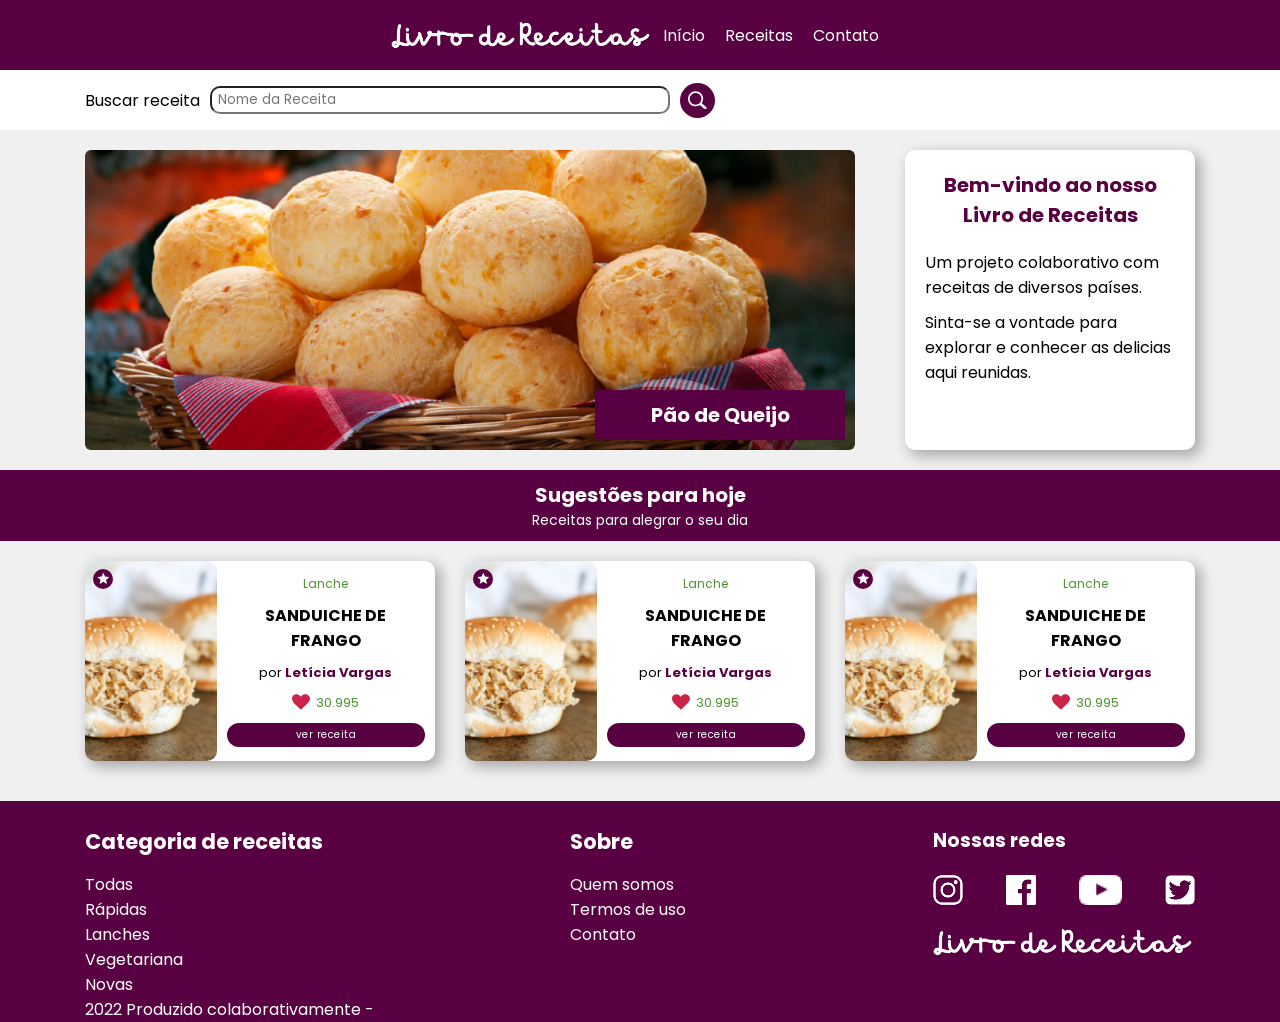
<file: index.html>
<!DOCTYPE html>
<html lang="en">
<head>
  <meta charset="UTF-8">
  <meta http-equiv="X-UA-Compatible" content="IE=edge">
  <meta name="viewport" content="width=device-width, initial-scale=1.0">
  <link rel="stylesheet" href="styles.css">
  <link rel="preconnect" href="https://fonts.googleapis.com">
  <link rel="preconnect" href="https://fonts.gstatic.com" crossorigin>
  <link href="https://fonts.googleapis.com/css2?family=Poppins:wght@200;400;700&display=swap" rel="stylesheet">
  <title>Livro de Receitas</title>
</head>
<body>
  <header>
    <nav class="upMenu">
      <div class="container">
        <img src="assets/LogoSemFundo.png" class="upMenuImage" />
        <ul>
          <li><a href="#"> Início </a></li>
          <li><a href="#"> Receitas </a></li>
          <li><a href="#"> Contato </a></li>
        </ul>
      </div>
    </nav>
    <div class="searchBar">
      <div class="container">
        <label>Buscar receita</label>
        <input type="text" placeholder="Nome da Receita"/>
        <button>
          <svg version="1.1" id="Layer_1" xmlns="http://www.w3.org/2000/svg" xmlns:xlink="http://www.w3.org/1999/xlink" x="0px" y="0px" width="122.879px" height="119.799px" viewBox="0 0 122.879 119.799" enable-background="new 0 0 122.879 119.799" xml:space="preserve">
            <g>
              <path d="M49.988,0h0.016v0.007C63.803,0.011,76.298,5.608,85.34,14.652c9.027,9.031,14.619,21.515,14.628,35.303h0.007v0.033v0.04 h-0.007c-0.005,5.557-0.917,10.905-2.594,15.892c-0.281,0.837-0.575,1.641-0.877,2.409v0.007c-1.446,3.66-3.315,7.12-5.547,10.307 l29.082,26.139l0.018,0.016l0.157,0.146l0.011,0.011c1.642,1.563,2.536,3.656,2.649,5.78c0.11,2.1-0.543,4.248-1.979,5.971 l-0.011,0.016l-0.175,0.203l-0.035,0.035l-0.146,0.16l-0.016,0.021c-1.565,1.642-3.654,2.534-5.78,2.646 c-2.097,0.111-4.247-0.54-5.971-1.978l-0.015-0.011l-0.204-0.175l-0.029-0.024L78.761,90.865c-0.88,0.62-1.778,1.209-2.687,1.765 c-1.233,0.755-2.51,1.466-3.813,2.115c-6.699,3.342-14.269,5.222-22.272,5.222v0.007h-0.016v-0.007 c-13.799-0.004-26.296-5.601-35.338-14.645C5.605,76.291,0.016,63.805,0.007,50.021H0v-0.033v-0.016h0.007 c0.004-13.799,5.601-26.296,14.645-35.338C23.683,5.608,36.167,0.016,49.955,0.007V0H49.988L49.988,0z M50.004,11.21v0.007h-0.016 h-0.033V11.21c-10.686,0.007-20.372,4.35-27.384,11.359C15.56,29.578,11.213,39.274,11.21,49.973h0.007v0.016v0.033H11.21 c0.007,10.686,4.347,20.367,11.359,27.381c7.009,7.012,16.705,11.359,27.403,11.361v-0.007h0.016h0.033v0.007 c10.686-0.007,20.368-4.348,27.382-11.359c7.011-7.009,11.358-16.702,11.36-27.4h-0.006v-0.016v-0.033h0.006 c-0.006-10.686-4.35-20.372-11.358-27.384C70.396,15.56,60.703,11.213,50.004,11.21L50.004,11.21z"/>
            </g>
          </svg>
        </button>
      </div>
    </div>
  </header>
  <main>
    <section class="container highlight">
      <div class="highlightRecipe">
        <span>Pão de Queijo</span>
        <img src="assets/recipes/paoDeQueijo.jpg" alt="Foto da receita de pão de queijo" />
      </div>
      <aside>
        <header>Bem-vindo ao nosso Livro de Receitas</header>
        <p>Um projeto colaborativo com receitas de diversos países.</p>
        <p>Sinta-se a vontade para explorar e conhecer as delicias aqui reunidas.</p>
      </aside>
    </section>
    <section class="recipes">
      <header class="classeDoVictor">
        <h1>Sugestões para hoje</h2>
        <h2>Receitas para alegrar o seu dia</h2>
      </header>
      <div class="container recipesContainer">
        <article class="card">
          <div class="cardImage">
            <button>
              <svg id="Layer_1" data-name="Layer 1" xmlns="http://www.w3.org/2000/svg" viewBox="0 0 122.88 117.19">
                <path d="M64.39,2,80.11,38.76,120,42.33a3.2,3.2,0,0,1,1.83,5.59h0L91.64,74.25l8.92,39a3.2,3.2,0,0,1-4.87,3.4L61.44,96.19,27.09,116.73a3.2,3.2,0,0,1-4.76-3.46h0l8.92-39L1.09,47.92A3.2,3.2,0,0,1,3,42.32l39.74-3.56L58.49,2a3.2,3.2,0,0,1,5.9,0Z"/>
              </svg>
            </button>
            <img src="assets/recipes/sanduicheDeFrango.jpg"/>
          </div>
          <div class="cardInfo">
            <label class="recipeType">Lanche</label>
            <h3>Sanduiche de Frango</h3>
            <label class="recipeAuthor">por <span>Letícia Vargas</span></label>
            <span class="cardFavorite">
              <svg id="Layer_1" data-name="Layer 1" xmlns="http://www.w3.org/2000/svg" viewBox="0 0 122.88 107.39">
                <path class="cls-1" d="M60.83,17.18c8-8.35,13.62-15.57,26-17C110-2.46,131.27,21.26,119.57,44.61c-3.33,6.65-10.11,14.56-17.61,22.32-8.23,8.52-17.34,16.87-23.72,23.2l-17.4,17.26L46.46,93.55C29.16,76.89,1,55.92,0,29.94-.63,11.74,13.73.08,30.25.29c14.76.2,21,7.54,30.58,16.89Z"/>
              </svg>
              <label>30.995</label>
            </span>
            <a href="#" class="recipeButton">ver receita</a>
          </div>
        </article>
        <article class="card">
          <div class="cardImage">
            <button>
              <svg id="Layer_1" data-name="Layer 1" xmlns="http://www.w3.org/2000/svg" viewBox="0 0 122.88 117.19">
                <path d="M64.39,2,80.11,38.76,120,42.33a3.2,3.2,0,0,1,1.83,5.59h0L91.64,74.25l8.92,39a3.2,3.2,0,0,1-4.87,3.4L61.44,96.19,27.09,116.73a3.2,3.2,0,0,1-4.76-3.46h0l8.92-39L1.09,47.92A3.2,3.2,0,0,1,3,42.32l39.74-3.56L58.49,2a3.2,3.2,0,0,1,5.9,0Z"/>
              </svg>
            </button>
            <img src="assets/recipes/sanduicheDeFrango.jpg"/>
          </div>
          <div class="cardInfo">
            <label class="recipeType">Lanche</label>
            <h3>Sanduiche de Frango</h3>
            <label class="recipeAuthor">por <span>Letícia Vargas</span></label>
            <span class="cardFavorite">
              <svg id="Layer_1" data-name="Layer 1" xmlns="http://www.w3.org/2000/svg" viewBox="0 0 122.88 107.39">
                <path class="cls-1" d="M60.83,17.18c8-8.35,13.62-15.57,26-17C110-2.46,131.27,21.26,119.57,44.61c-3.33,6.65-10.11,14.56-17.61,22.32-8.23,8.52-17.34,16.87-23.72,23.2l-17.4,17.26L46.46,93.55C29.16,76.89,1,55.92,0,29.94-.63,11.74,13.73.08,30.25.29c14.76.2,21,7.54,30.58,16.89Z"/>
              </svg>
              <label>30.995</label>
            </span>
            <a href="#" class="recipeButton">ver receita</a>
          </div>
        </article>
        <article class="card">
          <div class="cardImage">
            <button>
              <svg id="Layer_1" data-name="Layer 1" xmlns="http://www.w3.org/2000/svg" viewBox="0 0 122.88 117.19">
                <path d="M64.39,2,80.11,38.76,120,42.33a3.2,3.2,0,0,1,1.83,5.59h0L91.64,74.25l8.92,39a3.2,3.2,0,0,1-4.87,3.4L61.44,96.19,27.09,116.73a3.2,3.2,0,0,1-4.76-3.46h0l8.92-39L1.09,47.92A3.2,3.2,0,0,1,3,42.32l39.74-3.56L58.49,2a3.2,3.2,0,0,1,5.9,0Z"/>
              </svg>
            </button>
            <img src="assets/recipes/sanduicheDeFrango.jpg"/>
          </div>
          <div class="cardInfo">
            <label class="recipeType">Lanche</label>
            <h3>Sanduiche de Frango</h3>
            <label class="recipeAuthor">por <span>Letícia Vargas</span></label>
            <span class="cardFavorite">
              <svg id="Layer_1" data-name="Layer 1" xmlns="http://www.w3.org/2000/svg" viewBox="0 0 122.88 107.39">
                <path class="cls-1" d="M60.83,17.18c8-8.35,13.62-15.57,26-17C110-2.46,131.27,21.26,119.57,44.61c-3.33,6.65-10.11,14.56-17.61,22.32-8.23,8.52-17.34,16.87-23.72,23.2l-17.4,17.26L46.46,93.55C29.16,76.89,1,55.92,0,29.94-.63,11.74,13.73.08,30.25.29c14.76.2,21,7.54,30.58,16.89Z"/>
              </svg>
              <label>30.995</label>
            </span>
            <a href="#" class="recipeButton">ver receita</a>
          </div>
        </article>
      </div>
    </section>
  </main>

  <footer>
    <div class="container">
      <div class="footer">
        <div class="infoCollumn">
          <h3>Categoria de receitas</h3>
          <ul>
            <li><a href="#"> Todas</a> </li>
            <li><a href="#"> Rápidas</a> </li>
            <li><a href="#"> Lanches</a> </li>
            <li><a href="#"> Vegetariana</a> </li>
            <li><a href="#"> Novas</a> </li>
          </ul>
        </div>
        <div class="infoCollumn">
          <h3>Sobre</h3>
          <ul>
            <li><a href="#"> Quem somos</a> </li>
            <li><a href="#"> Termos de uso</a> </li>
            <li><a href="#"> Contato</a> </li>
          </ul>
        </div>
        <div class="infoSocialMedia">
          <h3>Nossas redes</h3>
          <span>
             <a href="#"><img src="assets/instagram.png" alt="Visite nosso perfil no Instagram"/></a>
             <a href="#"><img src="assets/facebook.png" alt="Visite nossa página no facebook"/> </a>
             <a href="#"><img src="assets/youtube.png" alt="Você já conhece nosso canal do youtube" /> </a>
             <a href="#"><img src="assets/twitter.png" alt="Conheça nosso perfil no twitter" /> </a>
          </span>
          <img src="assets/LogoSemFundo.png" alt="Livro de Receitas" />
        </div>
      </div>
      <div>
        <span>2022 Produzido colaborativamente - </span>
      </div>
    </div>
  </footer>
</body>
</html>
</file>
<file: styles.css>
/* Configurações globais */

* {
  padding: 0;
  margin: 0;
  font-family: 'Poppins', sans-serif;
}

body {
  background-color: #f0f0f0;
}

a, :visited, :hover, :active {
  text-decoration: inherit;
  color: inherit;
}

button {
  cursor: pointer;
}

.container {
  /*width: 1140px;*/
  margin: 0 auto;
  padding: 0 15px;
  box-sizing: border-box;
  height: 100%;
}

@media (min-width: 992px) {
  .container {
    max-width: 960px;
  }
}

@media (min-width: 1200px) {
  .container {
    max-width: 1140px;
  }
}


/* Estilos do menu superior */
.upMenu {
  width: 100%;
  height: 70px;
  background-color: #580042;
  padding: 10px 50px;
  box-sizing: border-box;
  display: flex;
  align-items: center;
}

.upMenu .container {
  display: flex;
  justify-content: space-between;
  align-items: center;
}

.upMenu .container .upMenuImage {
  height: 30px;
}

.upMenu .container ul {
  display: flex;
  color: #FFFFFF;
  list-style: none;
}

.upMenu .container ul li {
  padding: 0 10px;
}

.upMenu .container ul li:hover {
  text-decoration: underline 3px solid;
  text-decoration-color: #4E9231;
  opacity: 0.8;
}

/* Search bar */
.searchBar {
  background-color: #FFFFFF;
  width: 100%;
  height: 60px;
}

.searchBar .container {
  display: flex;
  align-items: center;
}

.searchBar .container input {
  margin: 0 10px;
  border-radius: 10px;
  padding: 2px 6px;
  width: 40%;
}

.searchBar .container button {
  height: 35px;
  width: 35px;
  border-radius: 50%;
  background-color: #580042;
  display: flex;
  justify-content: center;
  align-items: center;
  border: 2px solid transparent;
}
.searchBar .container button svg {
  width: 60%;
  height: 60%;
  fill:#FFFFFF;
}

.searchBar .container button:hover {
  border-color: #580042;
  background-color: #FFFFFF;
}

.searchBar .container button:hover svg {
  fill: #580042;
}

/* highlight */
.highlight {
  display: flex;
  height: 300px;
  margin-top: 20px;
}
.highlight .highlightRecipe {
  width: 100%;
  position: relative;
}

.highlight .highlightRecipe img {
  width: 100%;
  height: 100%;
  object-fit: cover;
  border-radius: 6px;
}

.highlight .highlightRecipe span {
  background-color: #580042;
  height: 50px;
  width: 250px;
  font-size: 20px;
  font-weight: 700;
  line-height: 50px;
  color: #FFFFFF;
  position: absolute;
  bottom: 10px;
  right: 10px;
  text-align: center;
}

.highlight aside {
  width: 400px;
  background-color: #FFFFFF;
  margin-left: 50px;
  box-sizing: border-box;
  padding: 20px;
  box-shadow: 5px 5px 14px 1px rgba(0,0,0,0.3);
  border-radius: 10px;
}

.highlight aside header {
  font-size: 20px;
  color: #580042;
  margin-bottom: 20px;
  text-align: center;
  font-weight: 700;
}

.highlight aside p {
  margin-bottom: 10px;
}

/* Seção de Receitas */ 
.classeDoVictor {
  background-color: #580042;
  margin: 20px 0;
  color:#FFFFFF;
  font-weight: 700;
  padding: 10px;
  text-align: center;
}

.classeDoVictor h1 {
  font-size: 20px;
  font-weight: 700;
}

.classeDoVictor h2 {
  font-size: 14px;
  font-weight: normal;
}

.recipesContainer {
  display: flex;
  justify-content: space-between;
}

.recipes .container .card {
  height: 200px;
  width: 350px;
  background-color: #FFFFFF;
  box-shadow: 5px 5px 14px 1px rgba(0,0,0,0.3);
  border-radius: 10px;
  display: flex;
  margin-bottom: 20px;
}

.recipes .container .card .cardImage {
  width: 145px;
  height: 100%;
  border-radius: inherit;
}

.recipes .container .card .cardImage img {
  height: 100%;
  width: 100%;
  object-fit: cover;
  border-radius: inherit;
}

.recipes .container .card .cardImage button {
  position: absolute;
  width: 20px;
  height: 20px;
  border-radius: 50%;
  background-color: #580042;
  margin: 8px;
  cursor: pointer;
  border: 1px solid transparent;
}

.recipes .container .card .cardImage button svg {
  fill: #FFFFFF;
  height: 60%;
  width: 70%;
}

.recipes .container .card .cardImage button:hover {
  border-color: #580042;
  background-color: #FFFFFF;
}

.recipes .container .card .cardImage button:hover svg {
  fill: #580042;
}

.recipes .container .card .cardInfo {
  padding: 12px;
  display: flex;
  flex-direction: column;
  align-items: center;
  justify-content: center;
}

.recipes .container .card .cardInfo .recipeType {
  color: #4E9231;
  font-size: 12px;
}

.recipes .container .card .cardInfo h3 {
  font-size: 16px;
  font-weight: 700;
  text-transform: uppercase;
  margin: 10px;
  text-align: center;
}

.recipes .container .card .cardInfo .recipeAuthor {
  font-size: 13px;
}

.recipes .container .card .cardInfo .recipeAuthor span {
  color: #580042;
  font-weight: 700;
}

.recipes .container .card .cardInfo .cardFavorite {
  display: flex;
  margin: 10px;
  color: #4E9231;
  font-size: 13px;
}

.recipes .container .card .cardInfo .cardFavorite svg {
  height: 18px;
  width: 18px;
  fill: #CC2448;
  margin-right: 6px;
}

.recipes .container .card .cardInfo .recipeButton {
  background-color: #580042;
  color: #FFFFFF;
  border-radius: 30px;
  width: 100%;
  height: 20px;
  font-size: 10px;
  text-align: center;
  line-height: 20px;
  letter-spacing: 0.5px;
  border: 2px solid transparent;
}
.recipes .container .card .cardInfo .recipeButton:hover {
  border-color: #580042;
  background-color: #FFFFFF;
  color: #580042;
}

/* Rodapé */

footer {
  background-color: #580042;
  min-height: 200px;
  width: 100%;
  color: #FFFFFF;
}

.footer {
  display: flex;
  justify-content: space-between;
  padding-top: 25px;
  margin-top: 20px;
}

.footer .infoCollumn h3 {
  font-size: 21px;
  margin-bottom: 15px;
}

.footer .infoCollumn ul {
  list-style: none;
}

.footer .infoCollumn ul li a:hover {
  text-decoration: underline 3px solid;
  text-decoration-color: #4E9231;
  opacity: 0.8;
}

.footer .infoSocialMedia {
  display: flex;
  flex-direction: column;
}
.footer .infoSocialMedia h3 {
  margin-bottom: 15px;
}
.footer .infoSocialMedia span {
  display: flex;
  justify-content: space-between;
  margin: 5px 0 15px;
}

.footer .infoSocialMedia span a:hover {
  transform: scale(1.1);
  transition: ease all 0.3s;
}

.footer .infoSocialMedia img {
  height: 30px;
}
</file>
